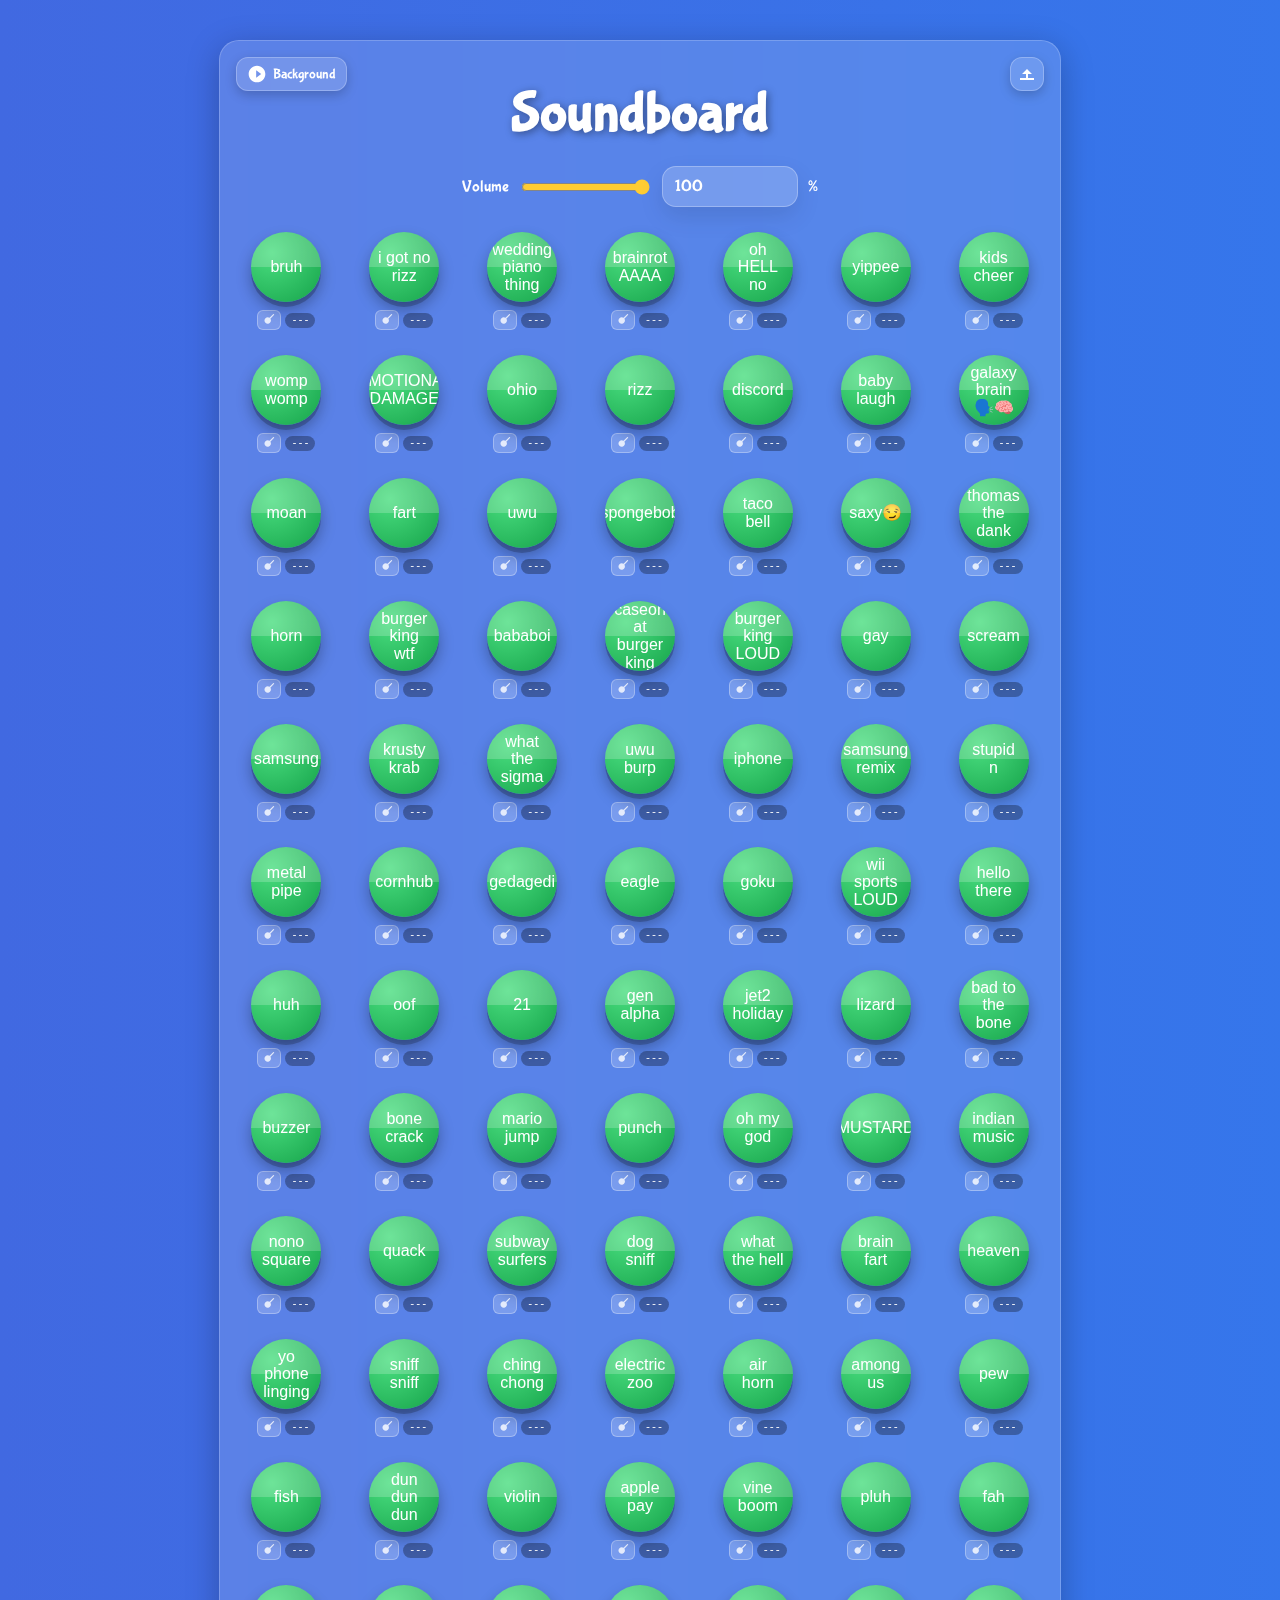
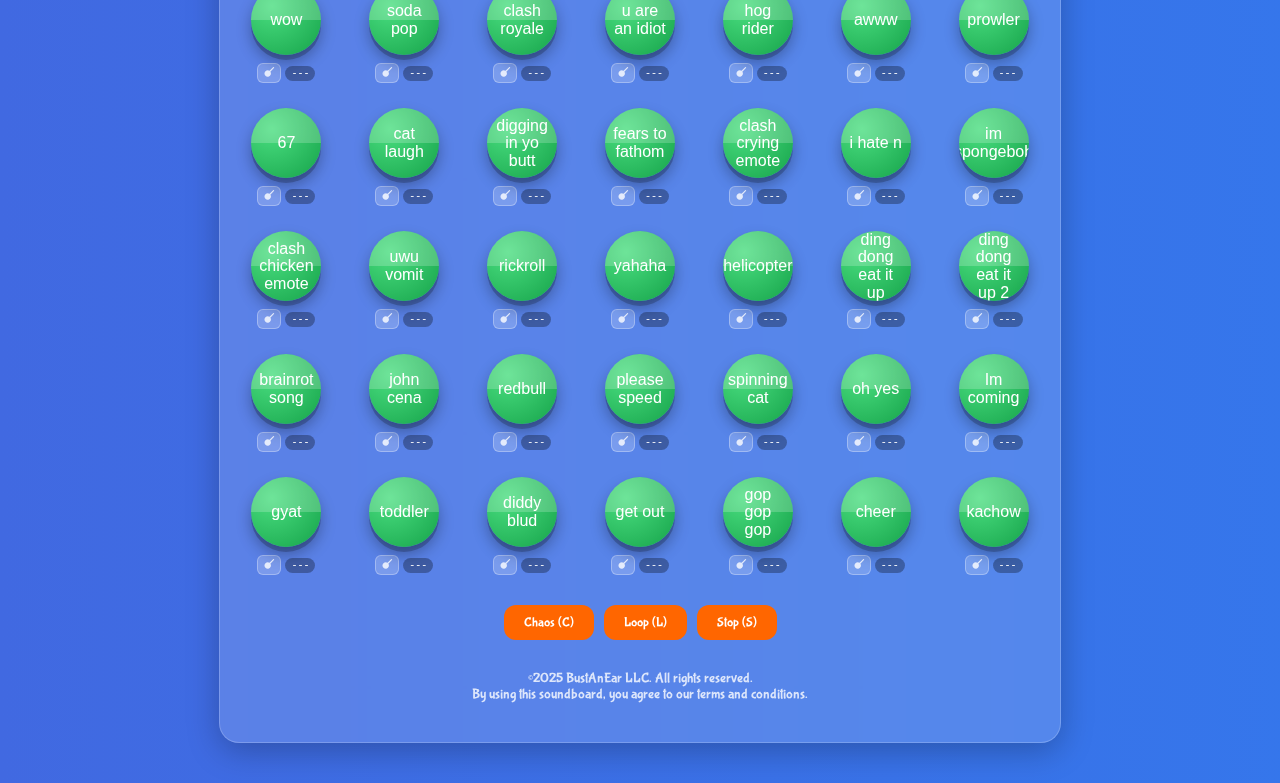
<file: index.html>
<!DOCTYPE html>
<html lang="en">
<head>
  <meta charset="UTF-8" />
  <meta name="viewport" content="width=device-width, initial-scale=1.0"/>
  <title>Soundboard</title>
  <link
    href="https://fonts.googleapis.com/css2?family=Bubblegum+Sans&display=swap"
    rel="stylesheet"
  />
  <link rel="stylesheet" href="styles.css">
</head>
<body>
  
  <div class="soundboard-container">
  <a href="background/index.html" class="bg-button" title="Change background">
    <svg xmlns="http://www.w3.org/2000/svg" viewBox="0 0 24 24" aria-hidden="true">
      <!-- simplified icon to avoid truncated path -->
      <path d="M12 2C6.48 2 2 6.48 2 12s4.48 10 10 10 10-4.48 10-10S17.52 2 12 2zm-1 14.5v-9l6 4.5-6 4.5z"/>
    </svg>
    Background
  </a>
    
    <!-- Upload page link -->
    <a href="upload/index.html" class="upload-button" title="Upload Sound">
      <svg viewBox="0 0 20 20" xmlns="http://www.w3.org/2000/svg">
        <path d="M5 10l5-5 5 5H11v4H9v-4H5z M3 16h14v-2H3v2z"/>
      </svg>
    </a>

    <h1>Soundboard</h1>

    <div class="volume-control">
      <label for="volume-slider">Volume</label>
      <input type="range" id="volume-slider" min="0" max="100" value="100" />
      <input type="number" id="volume-input" min="0" max="1000000" value="100" />%
    </div>

    <div class="buttons">
      <button class="sound-button" data-sound="bruh.mp3">bruh</button>
      <button class="sound-button" data-sound="wtf.mp3">i got no rizz</button>
      <button class="sound-button" data-sound="soulmate.mp3">wedding piano thing</button>
      <button class="sound-button" data-sound="br_br_patapim.mp3">brainrot AAAA</button>
      <button class="sound-button" data-sound="hellnaw.mp3">oh HELL no</button>
      <button class="sound-button" data-sound="yippee.mp3">yippee</button>
      <button class="sound-button" data-sound="cheer.mp3">kids cheer</button>
      <button class="sound-button" data-sound="heartbreak.mp3">womp womp</button>
      <button class="sound-button" data-sound="emotionaldamage.mp3">EMOTIONAL DAMAGE</button>
      <button class="sound-button" data-sound="ohio.mp3">ohio</button>
      <button class="sound-button" data-sound="mid.mp3">rizz</button>
      <button class="sound-button" data-sound="discord.mp3">discord</button>
      <button class="sound-button" data-sound="kafutilaugh.mp3">baby laugh</button>
      <button class="sound-button" data-sound="gotye.mp3">galaxy brain🗣️🧠</button>
      <button class="sound-button" data-sound="moan.mp3">moan</button>
      <button class="sound-button" data-sound="fart.mp3">fart</button>
      <button class="sound-button" data-sound="uwu.mp3">uwu</button>
      <button class="sound-button" data-sound="spongebob.mp3">spongebob</button>
      <button class="sound-button" data-sound="taco.mp3">taco bell</button>
      <button class="sound-button" data-sound="saxy.mp3">saxy😏</button>
      <button class="sound-button" data-sound="thomas.mp3">thomas the dank</button>
      <button class="sound-button" data-sound="mexicoahh.mp3">horn</button>
      <button class="sound-button" data-sound="burgerking.mp3">burger king wtf</button>
      <button class="sound-button" data-sound="bababoi.mp3">bababoi</button>
      <button class="sound-button" data-sound="caseohburgerking.mp3">caseoh at burger king</button>
      <button class="sound-button" data-sound="eardrumwhopper.mp3">burger king LOUD</button>
      <button class="sound-button" data-sound="gay.mp3">gay</button>
      <button class="sound-button" data-sound="scream.mp3">scream</button>
      <button class="sound-button" data-sound="samsung.mp3">samsung</button>
      <button class="sound-button" data-sound="krustykrab.mp3">krusty krab</button>
      <button class="sound-button" data-sound="squidward.mp3">what the sigma</button>
      <button class="sound-button" data-sound="uwuburp.mp3">uwu burp</button>
      <button class="sound-button" data-sound="apple.mp3">iphone</button>
      <button class="sound-button" data-sound="samsungremix.mp3">samsung remix</button>
      <button class="sound-button" data-sound="weird.mp3">stupid n</button>
      <button class="sound-button" data-sound="metalpipe.mp3">metal pipe</button>
      <button class="sound-button" data-sound="hub.mp3">cornhub</button>
      <button class="sound-button" data-sound="geda.mp3">gedagedi</button>
      <button class="sound-button" data-sound="eagle.mp3">eagle</button>
      <button class="sound-button" data-sound="goku.mp3">goku</button>
      <button class="sound-button" data-sound="wiisports.mp3">wii sports LOUD</button>
      <button class="sound-button" data-sound="hellothere.mp3">hello there</button>
      <button class="sound-button" data-sound="huh.mp3">huh</button>
      <button class="sound-button" data-sound="oof.mp3">oof</button>
      <button class="sound-button" data-sound="21.mp3">21</button>
      <button class="sound-button" data-sound="genalpha.mp3">gen alpha</button>
      <button class="sound-button" data-sound="jet2.mp3">jet2 holiday</button>
      <button class="sound-button" data-sound="lizard.mp3">lizard</button>
      <button class="sound-button" data-sound="bone.mp3">bad to the bone</button>
      <button class="sound-button" data-sound="incorrect.mp3">buzzer</button>
      <button class="sound-button" data-sound="crack.mp3">bone crack</button>
      <button class="sound-button" data-sound="mariojump.mp3">mario jump</button>
      <button class="sound-button" data-sound="punch.mp3">punch</button>
      <button class="sound-button" data-sound="ohmygod.mp3">oh my god</button>
      <button class="sound-button" data-sound="mustard.mp3">MUSTARD</button>
      <button class="sound-button" data-sound="india.mp3">indian music</button>
      <button class="sound-button" data-sound="nono.mp3">nono square</button>
      <button class="sound-button" data-sound="quack.mp3">quack</button>
      <button class="sound-button" data-sound="subway.mp3">subway surfers</button>
      <button class="sound-button" data-sound="dogsniff.mp3">dog sniff</button>
      <button class="sound-button" data-sound="whatthehell.mp3">what the hell</button>
      <button class="sound-button" data-sound="brainfart.mp3">brain fart</button>
      <button class="sound-button" data-sound="heaven.mp3">heaven</button>
      <button class="sound-button" data-sound="linging.mp3">yo phone linging</button>
      <button class="sound-button" data-sound="sniffsniff.mp3">sniff sniff</button>
      <button class="sound-button" data-sound="chingchong.mp3">ching chong</button>
      <button class="sound-button" data-sound="electriczoo.mp3">electric zoo</button>
      <button class="sound-button" data-sound="airhorn.mp3">air horn</button>
      <button class="sound-button" data-sound="amogus.mp3">among us</button>
      <button class="sound-button" data-sound="pew.mp3">pew</button>
      <button class="sound-button" data-sound="fish.mp3">fish</button>
      <button class="sound-button" data-sound="dun.mp3">dun dun dun</button>
      <button class="sound-button" data-sound="violin.mp3">violin</button>
      <button class="sound-button" data-sound="applepay.mp3">apple pay</button>
      <button class="sound-button" data-sound="boom.mp3">vine boom</button>
      <button class="sound-button" data-sound="pluh.mp3">pluh</button>
      <button class="sound-button" data-sound="fah.mp3">fah</button>
      <button class="sound-button" data-sound="wow.mp3">wow</button>
      <button class="sound-button" data-sound="sodapop.mp3">soda pop</button>
      <button class="sound-button" data-sound="clashroyale.mp3">clash royale</button>
      <button class="sound-button" data-sound="idiot.mp3">u are an idiot</button>
      <button class="sound-button" data-sound="hogrider.mp3">hog rider</button>
      <button class="sound-button" data-sound="awww.mp3">awww</button>
      <button class="sound-button" data-sound="prowler.mp3">prowler</button>
      <button class="sound-button" data-sound="67.mp3">67</button>
      <button class="sound-button" data-sound="catlaugh.mp3">cat laugh</button>
      <button class="sound-button" data-sound="butttwin.mp3">digging in yo butt</button>
      <button class="sound-button" data-sound="fears.mp3">fears to fathom</button>
      <button class="sound-button" data-sound="toxicroyale.mp3">clash crying emote</button>
      <button class="sound-button" data-sound="ihaten.mp3">i hate n</button>
      <button class="sound-button" data-sound="imspongebob.mp3">im spongebob</button>
      <button class="sound-button" data-sound="chickenroyale.mp3">clash chicken emote</button>
      <button class="sound-button" data-sound="uwuvomit.mp3">uwu vomit</button>
      <button class="sound-button" data-sound="rickroll.mp3">rickroll</button>
      <button class="sound-button" data-sound="yahaha.mp3">yahaha</button>
      <button class="sound-button" data-sound="helicopter.mp3">helicopter</button>
      <button class="sound-button" data-sound="dingdong.mp3">ding dong eat it up</button>
      <button class="sound-button" data-sound="dingdong2.mp3">ding dong eat it up 2</button>
      <button class="sound-button" data-sound="brainrot-song.mp3">brainrot song</button>
      <button class="sound-button" data-sound="johncena.mp3">john cena</button>
      <button class="sound-button" data-sound="redbull.mp3">redbull</button>
      <button class="sound-button" data-sound="homeless.mp3">please speed</button>
      <button class="sound-button" data-sound="spinningcat.mp3">spinning cat</button>
      <button class="sound-button" data-sound="ohyes.mp3">oh yes</button>
      <button class="sound-button" data-sound="coming.mp3">Im coming</button>
      <button class="sound-button" data-sound="gyat.mp3">gyat</button>
      <button class="sound-button" data-sound="toddler.mp3">toddler</button>
      <button class="sound-button" data-sound="diddyblud.mp3">diddy blud</button>
      <button class="sound-button" data-sound="getout.mp3">get out</button>
      <button class="sound-button" data-sound="gulp.mp3">gop gop gop</button>
      <button class="sound-button" data-sound="adultscheer.mp3">cheer</button>
      <button class="sound-button" data-sound="kachow.mp3">kachow</button>
    </div>
    <!-- Mode controls between buttons and footer -->
    <div class="mode-bar">
      <button id="chaos-btn">Chaos (C)</button>
      <button id="loop-btn">Loop (L)</button>
      <button id="stop-btn">Stop (S)</button>
    </div>

    <footer>
      <div>©2025 BustAnEar LLC. All rights reserved.</div>
      <div>By using this soundboard, you agree to our terms and conditions.</div>
    </footer>
  </div>

  <audio id="player" preload="auto" style="display:none"></audio>
  <script src="script.js" defer></script>
</body>
</html>
</file>
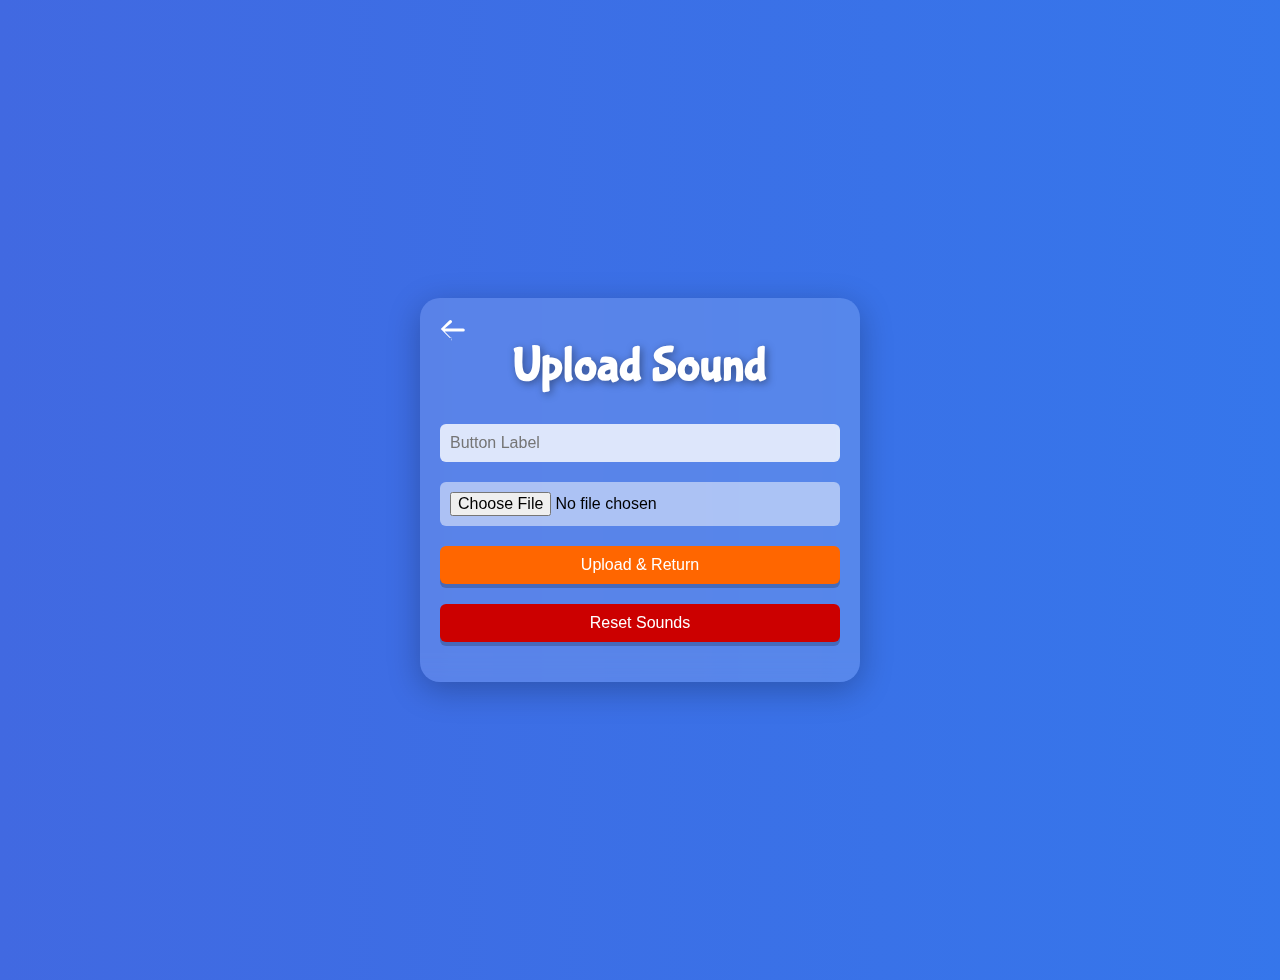
<file: upload/index.html>
<!DOCTYPE html>
<html lang="en">
<head>
  <meta charset="UTF-8" />
  <meta name="viewport" content="width=device-width, initial-scale=1.0"/>
  <title>Upload Sound</title>
  <link
    href="https://fonts.googleapis.com/css2?family=Bubblegum+Sans&display=swap"
    rel="stylesheet"
  />
  <style>
    /* Same animated gradient */
    @keyframes gradientShift {
      0%   { background-position:   0% 50%; }
      50%  { background-position: 100% 50%; }
      100% { background-position:   0% 50%; }
    }
    body {
      margin: 0;
      padding: 40px 20px;
      font-family: 'Bubblegum Sans', cursive;
      background: linear-gradient(270deg, #87ceeb, #1e90ff, #4169e1);
      background-size: 600% 600%;
      animation: gradientShift 20s ease infinite;
      display: flex;
      justify-content: center;
      align-items: center;
      min-height: 100vh;
    }

    .soundboard-container {
      position: relative;
      background: rgba(255, 255, 255, 0.15);
      backdrop-filter: blur(12px);
      border-radius: 20px;
      box-shadow: 0 8px 32px rgba(0, 0, 0, 0.25);
      padding: 40px 20px;
      max-width: 400px;
      width: 100%;
      text-align: center;
    }

    /* Back icon */
    .back-button {
      position: absolute;
      top: 16px;
      left: 16px;
      width: 32px;
      height: 32px;
      color: white;
      cursor: pointer;
    }
    .back-button svg {
      width: 100%;
      height: 100%;
      fill: white;
      transition: fill 0.2s ease;
    }
    .back-button:hover svg {
      fill: #ffcc33;
    }

    h1 {
      margin: 0 0 30px;
      font-size: 3rem;
      color: #fff;
      text-shadow: 2px 2px 8px rgba(0,0,0,0.4);
    }

    .upload-form {
      display: flex;
      flex-direction: column;
      gap: 20px;
    }
    .upload-form input[type="text"],
    .upload-form input[type="file"],
    .upload-form button {
      padding: 10px;
      font-size: 1rem;
      border-radius: 6px;
      border: none;
      outline: none;
    }
    .upload-form input[type="text"] {
      background: rgba(255,255,255,0.8);
    }
    .upload-form input[type="file"] {
      background: rgba(255,255,255,0.5);
    }
    .upload-form button {
      box-shadow: 0 4px rgba(0,0,0,0.2);
      transition: transform 0.1s ease, box-shadow 0.1s ease;
      cursor: pointer;
    }
    #upload-btn {
      background: #ff6600;
      color: #fff;
    }
    #upload-btn:active {
      transform: translateY(2px);
      box-shadow: 0 2px rgba(0,0,0,0.2);
    }

    /* Reset button styling */
    #reset-btn {
      background: #cc0000;
      color: #fff;
    }
    #reset-btn:active {
      transform: translateY(2px);
      box-shadow: 0 2px rgba(0,0,0,0.2);
    }
  </style>
</head>
<body>
  <div class="soundboard-container">
    <a href="../index.html" class="back-button" title="Back to Soundboard">
      <svg viewBox="0 0 20 20" xmlns="http://www.w3.org/2000/svg">
        <path d="M9.707 14.707a1 1 0 01-1.414 0L3 9.414l5.293-5.293a1 1 0 111.414 1.414L5.414 9H17a1 1 0 110 2H5.414l4.293 4.293a1 1 0 010 1.414z"/>
      </svg>
    </a>

    <h1>Upload Sound</h1>
    <div class="upload-form">
      <input type="text" id="label" placeholder="Button Label" />
      <input type="file" accept="audio/*" id="file-input" />
      <button id="upload-btn">Upload &amp; Return</button>
      <button id="reset-btn" type="button">Reset Sounds</button>
    </div>
  </div>

  <script>
    let dataUrl = '';
    const fileInput = document.getElementById('file-input');
    const labelIn  = document.getElementById('label');
    const uploadBtn = document.getElementById('upload-btn');
    const resetBtn  = document.getElementById('reset-btn');

    // Read selected file as DataURL
    fileInput.addEventListener('change', e => {
      const file = e.target.files[0];
      if (file) {
        const reader = new FileReader();
        reader.onload = () => dataUrl = reader.result;
        reader.readAsDataURL(file);
      }
    });

    // On upload, save to localStorage and go back
    uploadBtn.addEventListener('click', () => {
      const label = labelIn.value.trim();
      if (!label || !dataUrl) {
        alert('Please enter a label and choose an audio file.');
        return;
      }
      const stored = JSON.parse(localStorage.getItem('customSounds') || '[]');
      stored.push({ label, dataUrl });
      localStorage.setItem('customSounds', JSON.stringify(stored));
      // return to root index
      window.location.href = '../index.html';
    });

    // Reset all custom sounds
    resetBtn.addEventListener('click', () => {
      if (confirm('Are you sure you want to delete all uploaded sounds?')) {
        localStorage.removeItem('customSounds');
        alert('All sounds have been reset.');
      }
    });
  </script>
</body>
</html>
</file>
<file: styles.css>
@keyframes gradientShift {
  0%   { background-position:   0% 50%; }
  50%  { background-position: 100% 50%; }
  100% { background-position:   0% 50%; }
}
body {
  margin: 0;
  padding: 40px 20px;
  font-family: 'Bubblegum Sans', cursive;
  background: linear-gradient(270deg, #87ceeb, #1e90ff, #4169e1);
  background-size: 600% 600%;
  animation: gradientShift 20s ease infinite;
  display: flex;
  justify-content: center;
  align-items: center;
  min-height: 100vh;
}

.soundboard-container {
  position: relative;
  background: rgba(255, 255, 255, 0.15);
  backdrop-filter: blur(2px);
  border: 1px solid rgba(255, 255, 255, 0.2);
  border-radius: 20px;
  box-shadow: 0 8px 32px rgba(0, 0, 0, 0.25);
  padding: 40px 20px;
  max-width: 800px;
  width: 100%;
  text-align: center;
}

/* Nav Buttons */
.upload-button, .bg-button {
  position: absolute;
  top: 16px;
  z-index: 10;
  color: white;
  background: rgba(255,255,255,0.15);
  border: 1px solid rgba(255,255,255,0.25);
  border-radius: 12px;
  padding: 6px 10px;
  text-decoration: none;
  display: flex;
  align-items: center;
  gap: 6px;
  box-shadow: 0 4px 12px rgba(0,0,0,0.2);
  transition: background 0.2s;
}
.upload-button { right: 16px; width: 32px; height: 32px; justify-content: center; padding: 0; }
.bg-button { left: 16px; font-size: 0.9rem; }
.upload-button:hover, .bg-button:hover { background: rgba(255,255,255,0.25); }
.upload-button svg, .bg-button svg { width: 20px; height: 20px; fill: white; }

h1 {
  margin: 0 0 20px;
  font-size: 3.5rem;
  color: #ffffff;
  text-shadow: 2px 2px 8px rgba(0, 0, 0, 0.4);
}

/* Search & Filters */
.search-section {
  max-width: 500px;
  margin: 0 auto 30px;
  display: flex;
  flex-direction: column;
  gap: 12px;
}
#search {
  width: 100%;
  padding: 12px 16px;
  border-radius: 15px;
  border: 1px solid rgba(255,255,255,0.28);
  background: rgba(255,255,255,0.18);
  color: #fff;
  font-family: 'Bubblegum Sans', cursive;
  font-size: 1.2rem;
  outline: none;
  box-shadow: 0 10px 24px rgba(0,0,0,0.10);
  transition: transform 0.1s ease, box-shadow 0.15s ease, border-color 0.15s ease, background 0.15s ease;
  -webkit-appearance: none;
  appearance: none;
}
#search::placeholder { color: rgba(255,255,255,0.7); }
#search:focus {
  border-color: rgba(255, 204, 51, 0.75);
  background: rgba(255,255,255,0.22);
  box-shadow: 0 14px 30px rgba(0,0,0,0.18);
  transform: translateY(-1px);
}

.filter-group {
  display: flex;
  flex-wrap: wrap;
  justify-content: center;
  gap: 8px;
}
.filter-chip {
  padding: 6px 14px;
  border-radius: 20px;
  border: 2px solid rgba(255,255,255,0.3);
  background: rgba(0,0,0,0.2);
  color: white;
  font-size: 0.9rem;
  cursor: pointer;
  display: flex;
  align-items: center;
  gap: 6px;
  transition: transform 0.1s, border-color 0.2s;
}
.filter-chip:has(input:checked) { border-color: #ffcc33; }
.filter-chip input { margin: 0; cursor: pointer; }

/* Colors for chips */
.chip-green:has(input:checked) { background: #16a34a; }
.chip-red:has(input:checked) { background: #e11d48; }
.chip-yellow:has(input:checked) { background: #f59e0b; color: #1a1300; }
.chip-orange:has(input:checked) { background: #f97316; color: #1a1300; }

/* Button grid */
.buttons {
  display: grid;
  grid-template-columns: repeat(auto-fill, minmax(80px, 1fr));
  gap: 25px;
  margin-top: 20px;
}

.sound-item {
  display: flex;
  flex-direction: column;
  align-items: center;
  gap: 8px;
  transition: opacity 0.2s, transform 0.2s;
}
.sound-item.hidden { display: none; }

.sound-button {
  position: relative;
  width: 70px;
  height: 70px;
  border: none;
  border-radius: 50%;
  color: #fff;
  font-family: Arial, Helvetica, sans-serif;
  font-size: 1rem;
  cursor: pointer;
  box-shadow: 0 5px 0 rgba(0,0,0,0.2), 0 8px 15px rgba(0,0,0,0.3);
  overflow: hidden;
  transition: transform 0.1s;
  display: flex;
  align-items: center;
  justify-content: center;
  padding: 8px;
  line-height: 1.1;
}

/* Color gradients */
.sound-button[data-color="green"] { background: radial-gradient(circle at 30% 30%, #4ade80, #16a34a); }
.sound-button[data-color="red"] { background: radial-gradient(circle at 30% 30%, #fb7185, #e11d48); }
.sound-button[data-color="yellow"] { background: radial-gradient(circle at 30% 30%, #fde047, #f59e0b); color: #1a1300; }
.sound-button[data-color="orange"] { background: radial-gradient(circle at 30% 30%, #fdba74, #f97316); color: #1a1300; }

.sound-button:active { transform: translateY(4px); box-shadow: 0 1px 0 rgba(0,0,0,0.2); }
.sound-button::after {
  content: ''; position: absolute; top: 0; left: 0; width: 100%; height: 50%;
  background: rgba(255,255,255,0.2); border-radius: 50% 50% 0 0; pointer-events: none;
}

/* Hotkey UI */
.keymap-row {
  display: flex;
  align-items: center;
  gap: 4px;
}
.keymap-btn {
  background: rgba(255,255,255,0.2);
  border: 1px solid rgba(255,255,255,0.3);
  border-radius: 6px;
  width: 24px;
  height: 20px;
  display: flex;
  align-items: center;
  justify-content: center;
  cursor: pointer;
  padding: 0;
}
.keymap-btn svg { width: 14px; height: 14px; fill: white; opacity: 0.8; }
.keymap-pill {
  background: rgba(0,0,0,0.3);
  color: white;
  font-size: 10px;
  padding: 2px 6px;
  border-radius: 10px;
  font-family: monospace;
}

/* Rest of the controls */
.volume-control { margin-bottom: 25px; color: white; display: flex; align-items: center; justify-content: center; gap: 10px; }
.volume-control label { user-select: none; }

#volume-slider {
  accent-color: #ffcc33;
}

#volume-input {
  width: 110px;
  padding: 10px 12px;
  border-radius: 14px;
  border: 1px solid rgba(255,255,255,0.28);
  background: rgba(255,255,255,0.18);
  color: #fff;
  font-family: 'Bubblegum Sans', cursive;
  font-size: 1.05rem;
  outline: none;
  box-shadow: 0 10px 24px rgba(0,0,0,0.10);
  transition: transform 0.1s ease, box-shadow 0.15s ease, border-color 0.15s ease, background 0.15s ease;
  -webkit-appearance: none;
  appearance: none;
}
#volume-input:focus {
  border-color: rgba(255, 204, 51, 0.75);
  background: rgba(255,255,255,0.22);
  box-shadow: 0 14px 30px rgba(0,0,0,0.18);
  transform: translateY(-1px);
}
#volume-input::-webkit-outer-spin-button,
#volume-input::-webkit-inner-spin-button {
  -webkit-appearance: none;
  margin: 0;
}
#volume-input {
  -moz-appearance: textfield;
}

.mode-bar { margin: 30px 0; display: flex; gap: 10px; justify-content: center; }
.mode-bar button {
  font-family: 'Bubblegum Sans', cursive;
  background: #ff6600; color: white; border: none; padding: 10px 20px; border-radius: 12px; cursor: pointer;
}
.mode-bar button.active { background: #ffcc33; color: #000; box-shadow: 0 0 12px #ffcc33; }
footer { font-size: 0.9rem; color: white; opacity: 0.8; }
</file>
